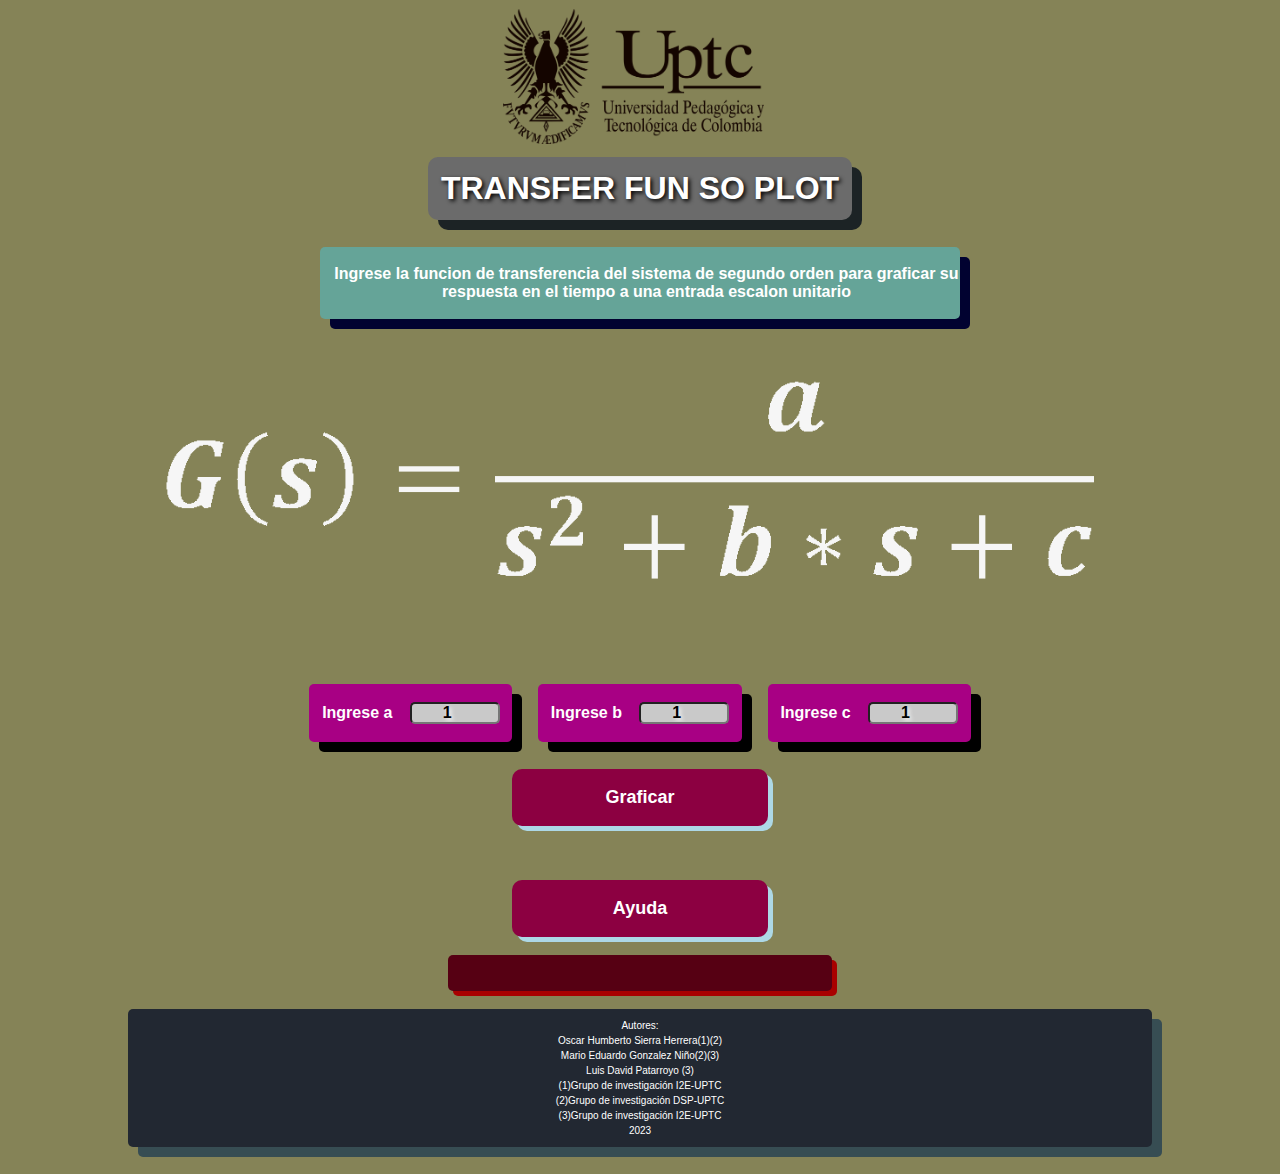
<file: index.html>
<!DOCTYPE html>
<html lang="es">
<head>
    <meta charset="UTF-8">
    <meta http-equiv="X-UA-Compatible" content="IE=edge">
    <meta name="viewport" content="width=device-width, initial-scale=1.0">
    <title>PLOT TF SO</title>
    <link type="text/css" rel="stylesheet" href="./style.css"/>
    <script src="math.min.js"></script>
    <script src="plotly-2.18.0.min.js"></script>

</head>
<body style="    background-color: rgb(133, 131, 87);">
    <header>
        <ul class="tabla__header">
            <li>
                <figure >
                    <img class="imagen" src="./UPTC.png" alt="Logo UPTC">
                </figure>
            </li>
            <li>
            </li>                 
        </ul>    
    </header>
    <section> 
        <ul> 
            <li class="principal"> <h1 >TRANSFER FUN SO PLOT</h1></li>
        </ul>
        <ul >
            <li>
                <p class="texto_instrucciones">Ingrese la funcion de transferencia del sistema de segundo orden para graficar su respuesta en el tiempo a una entrada escalon unitario</p>    
            </li>
            <li>
                <figure class="imagensistema">
                    <img  src="./SISTEMA.png" alt="Función de transferencia de un sistema de segundo orden">
                </figure>
            </li>
            <li>
            </li>  
        </ul>
        <ul class="l">        
            <li>       
                <p class="p__texto_sis" >Ingrese a
                    <input class="text" type="number" id="input_a" value="1" required />
                </p>
            </li>
            <li>       
                <p class="p__texto_sis" >Ingrese b
                    <input class="text" type="number" id="input_b" value="1" required/>
                </p>
            </li>
            <li>       
                <p class="p__texto_sis" >Ingrese c
                    <input class="text" type="number" id="input_c" value="1" required/>
                </p>
            </li>
        </ul>  

        <ul style="justify-content: center;">        
            <li style= "justify-content: center;">
                <p style="justify-content: center;">
                    <input class="boton" type="submit" id="boton" value="Graficar"/>
                </p>
            </li>    
            <li>    
                <div  style="width: 80vw;padding-left: 10vw;" id="plot"></div>
            </li>  

            <li style= "justify-content: center;">
                <p style="justify-content: center;">
                    <input class="boton" type="submit" id="botonayuda" value="Ayuda"/>
                </p>
            </li>      
            <li style="text-align:-webkit-center ;">
                <p class="res3" id="ayuda"></p>    
            </li>
        </ul>     
      
    </section>

    <footer class="footer">
        <ul>
            <li style="text-align:center ;">
                Autores:
            </li>
            <li>
                Oscar Humberto Sierra Herrera(1)(2)
            </li>
            <li>
                Mario Eduardo Gonzalez Niño(2)(3)
            </li>
            <li>
                Luis David Patarroyo (3)
            </li>
            <li style="text-align:center ;">
                (1)Grupo de investigación I2E-UPTC
            </li>
            <li style="text-align:center ;">
                (2)Grupo de investigación DSP-UPTC
            </li>
            <li style="text-align:center ;">
                (3)Grupo de investigación I2E-UPTC
            </li>
            <li style="text-align:center">
                2023
            </li>
        </ul>

    </footer>

    <script src="./PLOT_TF_SO.js"></script>
</body>
</html>
</file>
<file: style.css>
@font-face{
    font-family: 'Abyss';
    src: url(./fonts/Abyss.otf);
    }

@keyframes titulo {
    0%   {background-color:rgb(28, 0, 129); left:200px; top:0px;}
    25%  {background-color:rgb(24, 10, 182); left:200px; top:0px;}
    50%  {background-color:rgb(33, 1, 130); left:200px; top:0px;}
    75%  {background-color:rgb(60, 47, 176); left:200px; top:0px;}
    100% {background-color:rgb(124, 9, 255); left:200px; top:00px;}
  }

  @keyframes shake {
    10%, 90% {
      transform: translate3d(-1px, 0, 0); background-color: rgb(255, 149, 0);
    }
    
    20%, 80% {
      transform: translate3d(2px, 0, 0);
    }
  
    30%, 50%, 70% {
      transform: translate3d(-4px, 0, 0);
    }
  
    40%, 60% {
      transform: translate3d(4px, 0, 0) ;
    }
    100% { background-color: rgb(155, 0, 72)}
  }

  @keyframes click {
    0%   {background-color:rgb(0, 0, 0); left:200px; top:0px;}

    100% {background-color:rgb(255, 61, 125); left:200px; top:00px;}
  }

*{
    box-sizing: border-box;
    margin: 0;
    padding: 0;
 
}

.principal{

    display: flex;
    justify-content: center;
    list-style: none;


}

.principal h1{
    text-shadow: 2px 2px 4px #000000;
    box-shadow: 10px 10px rgb(28, 35, 37);
    padding:0.8rem;
    margin-top: 1vh;
    margin-bottom: 2vh;
    top:5vh;
    background-color: #6b6b6b;
    border-radius: 10px;
    color: white;
    font-weight: bold;
    font-family: sans-serif;
    animation-name: titulo;
    animation-duration: 30s;
    animation-iteration-count: infinite;
    animation-direction: alternate;
}

.p__texto {

    box-shadow: 10px 10px rgb(0, 0, 0);
    background-color: rgb(212, 0, 124);
    border-radius: 5px;
    border: 0.5rem black;
    margin-left: 1vw;
    margin-right: 1vw;
    margin-top: 1vh;
    padding-bottom: 2vh;
    padding-left: 2vw;
    color: white;
    font-weight: bold;
    font-family: sans-serif;
}
.p__texto_sis {

    box-shadow: 10px 10px rgb(0, 0, 0);
    background-color: rgb(168, 0, 132);
    border-radius: 5px;
    margin-left: 1vw;
    margin-right: 1vw;
    margin-top: 0.1vh;
    margin-bottom: 2vh;
    padding-bottom: 2vh;
    padding-left: 1vw;
    color: white;
    font-weight: bold;
    font-family: sans-serif;
}


.text{
    text-shadow: 2px 2px 4px rgb(255, 255, 255);
    width: 10vh;
    margin-right: 1vw;
    margin-left: 1vw;
    margin-top: 2vh;
    font-weight:bolder;
    font-size:medium;
    border-radius: 5px;
    background-color:rgb(201, 201, 201);
    font-weight: bold;
    font-family: sans-serif;
    text-align: center;


}
.boton{
    display: flex;
    justify-content: center;
    box-shadow: 5px 5px lightblue;
    border-radius: 10px;
    margin-left: 40vw;
    margin-right: 40vw;
    margin-top: 1vh;
    margin-bottom: 2vh;
    padding-top: 2vh;
    padding-bottom: 2vh;
    border: none;
    font-weight: bold;
    font-size: large;
    background-color:rgb(140, 0, 65);
    color: white;
    font-family: sans-serif;

    width: 20vw;   
}

.p__texto_sis2 {

    box-shadow: 10px 10px rgb(0, 0, 0);
    background-color: rgb(62, 0, 168);
    border-radius: 5px;
    margin-left: 1vw;
    margin-right: 1vw;
    margin-top: 0.1vh;
    margin-bottom: 2vh;
    padding-bottom: 2vh;
    padding-left: 1vw;
    color: white;
    font-weight: bold;
    font-family: sans-serif;
}

.boton:hover {
    animation: shake 0.82s cubic-bezier(.36,.07,.19,.97) both;
    transform: translate3d(0, 0, 0);
    backface-visibility: hidden;
    perspective: 1000px;
  }

.boton:focus{
    animation-name: click;
    animation-duration: 2;
    animation-direction: alternate;
}



.lista{
    background-color:rgb(62, 0, 168);
    display: flex;
    justify-content: center;
    box-shadow: 10px 10px rgb(0, 0, 0);
    margin-top: 1vh;
    margin-bottom: 3vh;
    padding-top: 2vh;
    padding-bottom: 2vh;
    padding-left: 1vw;
    color: rgb(255, 255, 255);
    font-size: 1.5vh;
    font-weight: bold;
    text-align: center;
    font-weight: bold;
    font-family: sans-serif;
    height: 7vh;
    width:30vw;
}

.l{
    display: flex;
    justify-content: center;
    list-style: none;
}


.selector{
    box-shadow: 10px 10px rgb(0, 0, 0);
    margin-top: 10vh;
    color: rgb(0, 0, 0);
    font-weight: bold;
    font-weight: bold;
    font-family: sans-serif;
    height: 8vh;
    width:25vw;
}

.res{
    display: flex;
    justify-content: center;
    box-shadow: 10px 10px lightblue;
    background-color: rgb(0, 53, 86);
    border-radius: 5px;
    margin-bottom: 2vh;
    margin-top: 1vh;
    margin-left: 4vw;
    margin-right: 4vw;
    padding-top: 2vh;
    padding-bottom: 2vh;
    padding-left: 2vw;
    padding-right: 2vw;
    color: white;
    font-weight: bold;
    text-align: center;
    font-weight: bold;
    font-family: sans-serif;
    height: auto;
    min-width: 30vw;
    width:fit-content;
    line-height: 1.5;
}
.res2{
    display: flex;
    justify-content: center;
    box-shadow: 10px 10px rgb(39, 40, 41);
    background-color: rgb(0, 0, 0);
    border-radius: 5px;
    margin-bottom: 2vh;
    margin-top: 1vh;
    margin-left: 4vw;
    margin-right: 4vw;
    padding-top: 2vh;
    padding-bottom: 2vh;
    padding-left: 2vw;
    padding-right: 2vw;
    color: rgb(0, 0, 0);
    font-weight: bold;
    text-align: center;
    font-weight: bold;
    font-family: sans-serif;
    height: auto;
    min-width: 30vw;
    width:fit-content;
    line-height: 1.5;
}
.res3{
    display: flex;
    justify-content: center;
    box-shadow: 5px 5px rgb(169, 0, 0);
    background-color: rgb(86, 0, 19);
    border-radius: 5px;
    margin-bottom: 2vh;
    margin-top: 1vh;
    margin-left: 4vw;
    margin-right: 4vw;
    padding-top: 2vh;
    padding-bottom: 2vh;
    padding-left: 2vw;
    padding-right: 2vw;
    color: white;
    font-weight: bold;
    text-align:justify;
    font-weight: bold;
    font-size: 1.5vh;
    font-family: sans-serif;
    height: auto;
    min-width: 30vw;
    width:fit-content;
    line-height: 1.5;
}


.res_fig
{
    display: flex;
    justify-content: center;
    background-color: rgb(255, 255, 255);
    font-family: sans-serif;
    height: auto;
    width:fit-content;

}
.texto_instrucciones{
    display: flex;
    justify-content: center;
    box-shadow: 10px 10px rgb(1, 2, 48);
    background-color: rgb(101, 164, 152);
    border-radius: 5px;
    margin-bottom: 2vh;
    margin-top: 1vh;
    margin-left: 25vw;
    margin-right: 5vw;
    padding-top: 2vh;
    padding-bottom: 2vh;
    padding-left: 1vw;
    color: white;
    font-weight: bold;
    text-align: center;
    font-weight: bold;
    font-family: sans-serif;
    height: auto;
    width: 50vw;


}


.tabla__header{
    margin-top: 1vh;
    display: flex;
    justify-content: center;
    flex-direction: row;
    flex-wrap: wrap;
    list-style: none;
}

.imagen{
    margin-right: 1vw;
    height: 15vh;
    
}
.imagendsp{
    margin-left: 1vw;
    max-width: 8vw;
    border-radius: 10%;
}
.imagensistema{
    display: flex;
    justify-content: center;
    text-align: center;
    padding-top: 1vh;
    padding-bottom: 1vh;
    margin-top: 1vh;
    margin-bottom: 1vh;
    min-width: fit-content;
    min-height: fit-content;
    aspect-ratio: 4;
    max-height: 15vh;
    width:100vw;

}
img{
    max-width: 100%;
    max-height: 100%;
}
.footer{
    display: flex;
    justify-content: center;
    background-color: #222832;
    height: max-content;
    padding-top: 1vh;
    padding-bottom: 1vh;
    margin-left: 10vw;
    margin-right: 10vw;
    margin-bottom: 3vh;
    border-radius: 5px;
    box-shadow: 10px 10px rgb(55, 77, 83);

}
.footer li{
    list-style: none;
    color: rgb(255, 255, 255);
    font-weight:lighter;
    font-size:x-small;
    font-family:Verdana, Geneva, Tahoma, sans-serif;
    background-color: #222832;

    text-align: center;
    line-height: 1.5;

}
.footer ul{

    background-color: #222832;
}
.canvas{

    background-color:rgb(144, 144, 144);
    display: flex;
    justify-content: center;
    box-shadow: 10px 10px rgb(0, 0, 0);
    margin-top: 1vh;
    margin-bottom: 3vh;
    padding-bottom: 2vh;
    padding-left: 5vw;
    padding-right: 5vw;
    font-size: 1.5vh;
    font-weight: bold;
    font-weight: bold;
    font-family: sans-serif;
    height: 50vh;
    width:50vw;
    color: #19b062;
}
</file>
